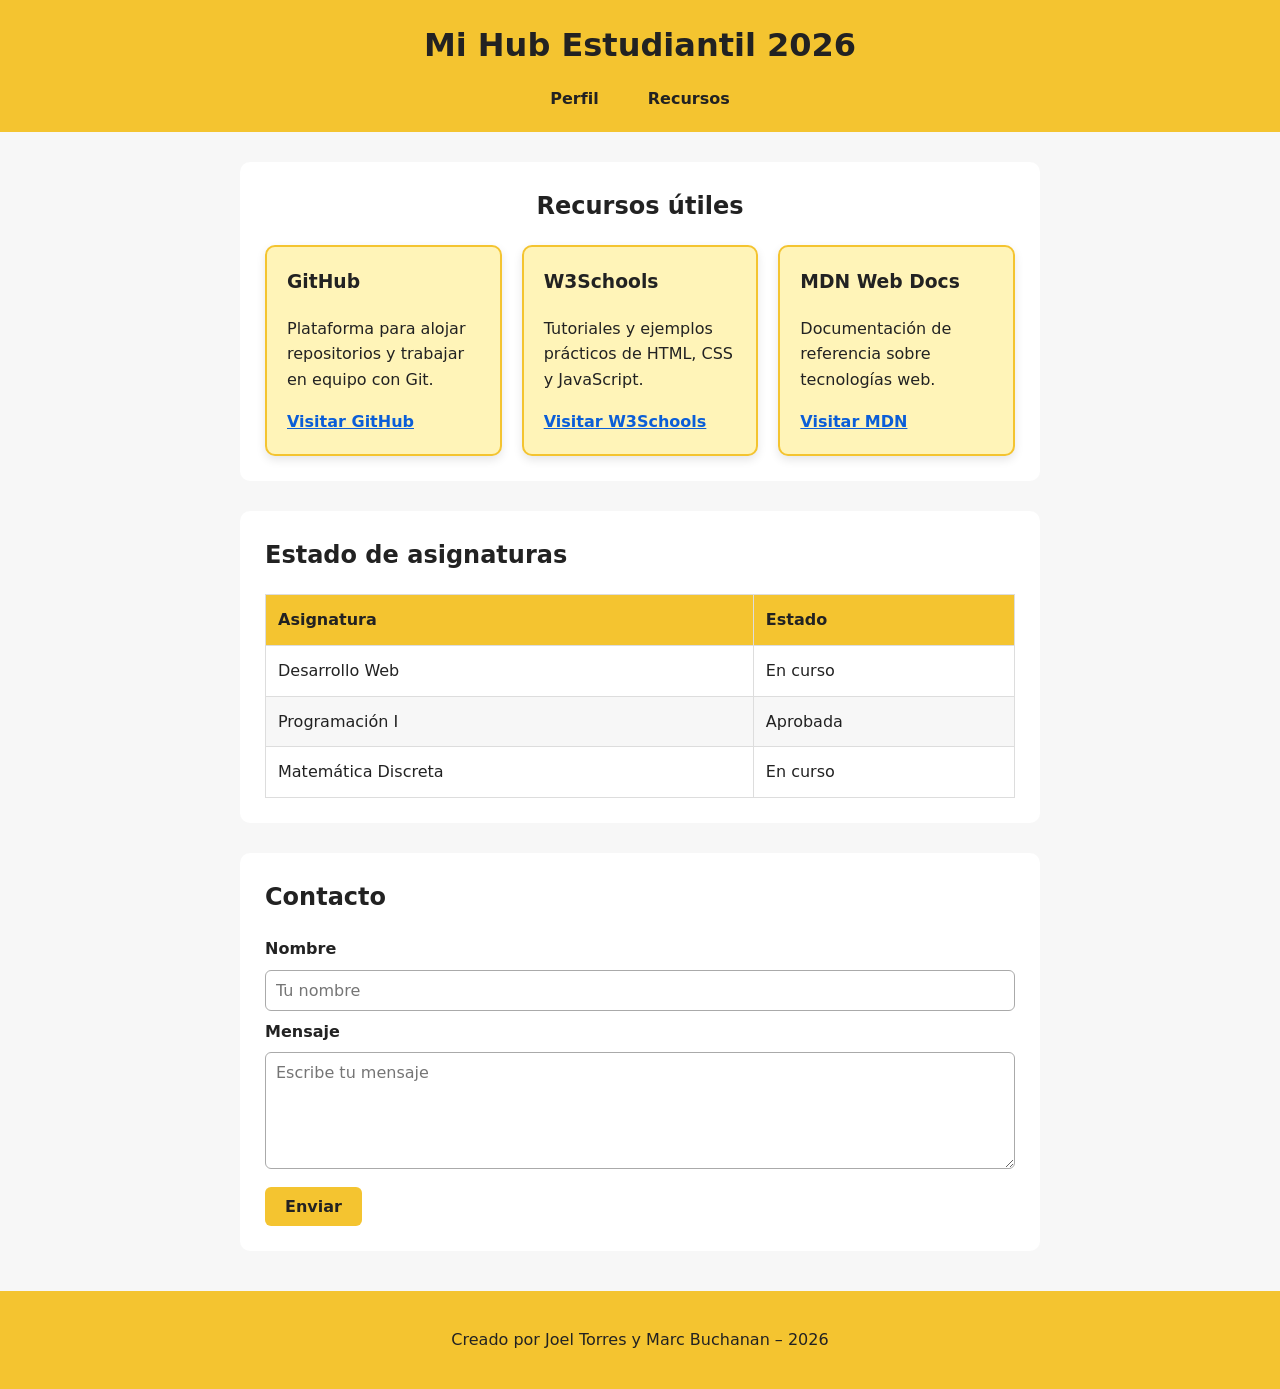
<file: recursos.html>
<!DOCTYPE html>
<html lang="es">
<head>
    <meta charset="UTF-8">
    <meta name="viewport" content="width=device-width, initial-scale=1.0">
    <meta name="description" content="Recursos de Mi Hub Estudiantil 2026">
    <title>Recursos | Mi Hub Estudiantil 2026</title>

    <link rel="stylesheet" href="css/estilos.css">
</head>

<body>

    <header>
        <h1>Mi Hub Estudiantil 2026</h1>

        <nav>
            <a href="index.html">Perfil</a>
            <a href="recursos.html">Recursos</a>
        </nav>
    </header>

    <main>

        <section class="recursos">
            <h2 class="centrado">Recursos útiles</h2>

            <div class="lista-recursos">

                <div class="tarjeta-recurso">
                    <h3>GitHub</h3>
                    <p>Plataforma para alojar repositorios y trabajar en equipo con Git.</p>
                    <a href="https://github.com" target="_blank" rel="noopener noreferrer">Visitar GitHub</a>
                </div>

                <div class="tarjeta-recurso">
                    <h3>W3Schools</h3>
                    <p>Tutoriales y ejemplos prácticos de HTML, CSS y JavaScript.</p>
                    <a href="https://www.w3schools.com" target="_blank" rel="noopener noreferrer">Visitar W3Schools</a>
                </div>

                <div class="tarjeta-recurso">
                    <h3>MDN Web Docs</h3>
                    <p>Documentación de referencia sobre tecnologías web.</p>
                    <a href="https://developer.mozilla.org" target="_blank" rel="noopener noreferrer">Visitar MDN</a>
                </div>

            </div>
        </section>


        <section class="estado-materias">
            <h2>Estado de asignaturas</h2>

            <table>
                <thead>
                    <tr>
                        <th>Asignatura</th>
                        <th>Estado</th>
                    </tr>
                </thead>
                <tbody>
                    <tr>
                        <td>Desarrollo Web</td>
                        <td>En curso</td>
                    </tr>
                    <tr>
                        <td>Programación I</td>
                        <td>Aprobada</td>
                    </tr>
                    <tr>
                        <td>Matemática Discreta</td>
                        <td>En curso</td>
                    </tr>
                </tbody>
            </table>
        </section>


        <section class="contacto">
            <h2>Contacto</h2>

            <form action="#" method="post">
                <label for="nombre">Nombre</label>
                <input type="text" id="nombre" name="nombre" placeholder="Tu nombre">

                <label for="mensaje">Mensaje</label>
                <textarea id="mensaje" name="mensaje" rows="5" placeholder="Escribe tu mensaje"></textarea>

                <button type="submit">Enviar</button>
            </form>
        </section>

    </main>


    <footer>
        <p>Creado por Joel Torres y Marc Buchanan – 2026</p>
    </footer>

</body>
</html>
</file>
<file: css/estilos.css>
/* ===== Variables principales ===== */
:root {
    --color-principal: #f4c430;
    --color-secundario: #fff4b8;
    --color-texto: #222222;
    --color-fondo: #f7f7f7;
    --color-blanco: #ffffff;
    --color-enlace: #0b5ed7;
    --tamano-base: 16px;
    --tamano-titulo: 32px;
    --radio: 10px;
    --espacio: 25px;
    --fuente: system-ui, -apple-system, "Segoe UI", Roboto, Arial, sans-serif;
}

/* ===== Estilos generales ===== */
* {
    box-sizing: border-box;
}

body {
    margin: 0;
    font-family: var(--fuente);
    font-size: var(--tamano-base);
    line-height: 1.6;
    color: var(--color-texto);
    background-color: var(--color-fondo);
}

img {
    max-width: 100%;
}

main {
    padding: 0 15px;
}

h2 {
    margin-top: 0;
}

/* ===== Clases utilitarias ===== */
.centrado {
    text-align: center;
}

.contenedor {
    max-width: 800px;
    margin: 30px auto;
}

/* ===== Encabezado ===== */
header {
    background-color: var(--color-principal);
    padding: 20px;
    text-align: center;
}

header h1 {
    margin: 0 0 15px;
    font-size: var(--tamano-titulo);
}

/* ===== Navegación ===== */
nav a {
    color: var(--color-texto);
    text-decoration: none;
    font-weight: bold;
    margin: 0 10px;
    padding: 6px 12px;
    border-radius: 6px;
    transition: background-color 0.2s;
}

nav a:hover {
    background-color: var(--color-secundario);
    text-decoration: underline;
}

/* ===== Perfil ===== */
.perfil {
    max-width: 800px;
    margin: 30px auto;
    padding: var(--espacio);
    background-color: var(--color-blanco);
    text-align: center;
    border-radius: var(--radio);
}

.perfiles-equipo {
    display: flex;
    flex-wrap: wrap;
    justify-content: center;
    gap: 20px;
}

.tarjeta-perfil {
    flex: 1 1 300px;
    max-width: 350px;
    padding: 20px;
    background-color: var(--color-fondo);
    border-radius: var(--radio);
}

.perfil img {
    width: 150px;
    height: 150px;
    object-fit: cover;
    border-radius: 50%;
}

.perfil h3 {
    font-size: 24px;
    margin: 15px 0 10px;
}

/* ===== Intereses ===== */
.intereses {
    max-width: 800px;
    margin: 30px auto;
    padding: var(--espacio);
    background-color: var(--color-secundario);
    border-radius: var(--radio);
}

.intereses ul {
    margin: 0;
    padding-left: 25px;
}

/* ===== Tarjeta de meta ===== */
.tarjeta-meta {
    max-width: 800px;
    margin: 30px auto;
    padding: var(--espacio);
    background-color: var(--color-blanco);
    border: 2px solid var(--color-principal);
    border-radius: var(--radio);
    box-shadow: 0 4px 10px rgba(0, 0, 0, 0.15);
}

/* ===== Recursos (tarjetas con enlaces externos) ===== */
.recursos,
.estado-materias,
.contacto {
    max-width: 800px;
    margin: 30px auto;
    padding: var(--espacio);
    background-color: var(--color-blanco);
    border-radius: var(--radio);
}

.lista-recursos {
    display: flex;
    flex-wrap: wrap;
    gap: 20px;
}

.tarjeta-recurso {
    flex: 1 1 200px;
    padding: 20px;
    background-color: var(--color-secundario);
    border: 2px solid var(--color-principal);
    border-radius: var(--radio);
    box-shadow: 0 4px 10px rgba(0, 0, 0, 0.1);
    transition: transform 0.2s, box-shadow 0.2s;
}

.tarjeta-recurso:hover {
    transform: translateY(-4px);
    box-shadow: 0 8px 16px rgba(0, 0, 0, 0.2);
}

.tarjeta-recurso h3 {
    margin-top: 0;
}

.tarjeta-recurso a {
    color: var(--color-enlace);
    font-weight: bold;
}

.tarjeta-recurso a:hover {
    text-decoration: none;
    color: var(--color-texto);
}

/* ===== Tabla ===== */
table {
    width: 100%;
    border-collapse: collapse;
}

th,
td {
    padding: 12px;
    border: 1px solid #dddddd;
    text-align: left;
}

th {
    background-color: var(--color-principal);
}

tbody tr:nth-child(even) {
    background-color: var(--color-fondo);
}

tbody tr:hover {
    background-color: var(--color-secundario);
}

/* ===== Formulario ===== */
form {
    display: flex;
    flex-direction: column;
    gap: 8px;
}

label {
    font-weight: bold;
}

input,
textarea {
    width: 100%;
    padding: 10px;
    font-family: inherit;
    font-size: var(--tamano-base);
    border: 1px solid #aaaaaa;
    border-radius: 6px;
}

input:focus,
textarea:focus {
    outline: 2px solid var(--color-principal);
}

button {
    align-self: flex-start;
    margin-top: 10px;
    padding: 10px 20px;
    font-family: inherit;
    font-size: var(--tamano-base);
    font-weight: bold;
    color: var(--color-texto);
    background-color: var(--color-principal);
    border: none;
    border-radius: 6px;
    cursor: pointer;
    transition: background-color 0.2s;
}

button:hover {
    background-color: var(--color-texto);
    color: var(--color-blanco);
}

/* ===== Pie de página ===== */
footer {
    margin-top: 40px;
    padding: 20px;
    background-color: var(--color-principal);
    text-align: center;
}

/* ===== Responsivo ===== */
@media (max-width: 600px) {
    .perfiles-equipo,
    .lista-recursos {
        flex-direction: column;
        align-items: stretch;
    }

    .tarjeta-perfil {
        max-width: 100%;
    }

    .perfil,
    .intereses,
    .tarjeta-meta,
    .recursos,
    .estado-materias,
    .contacto {
        padding: 15px;
    }

    header h1 {
        font-size: 24px;
    }
}
</file>
